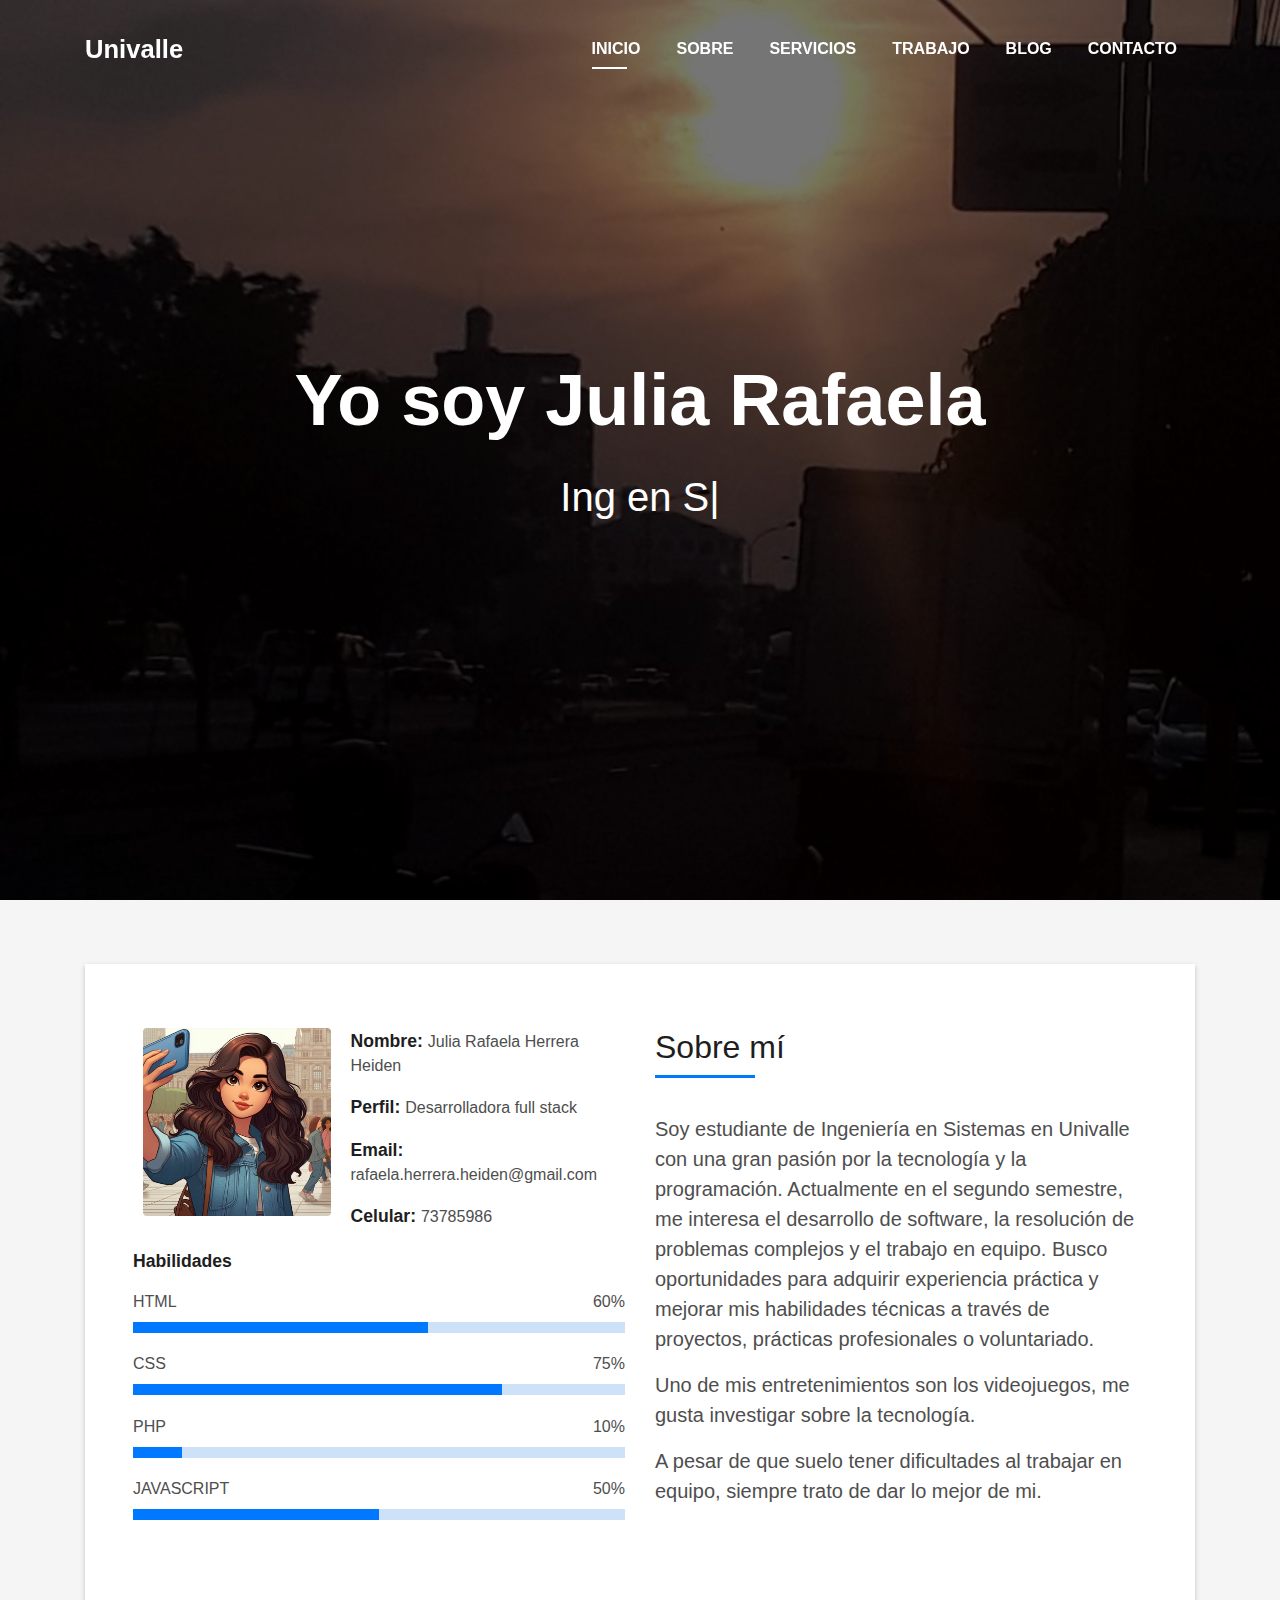
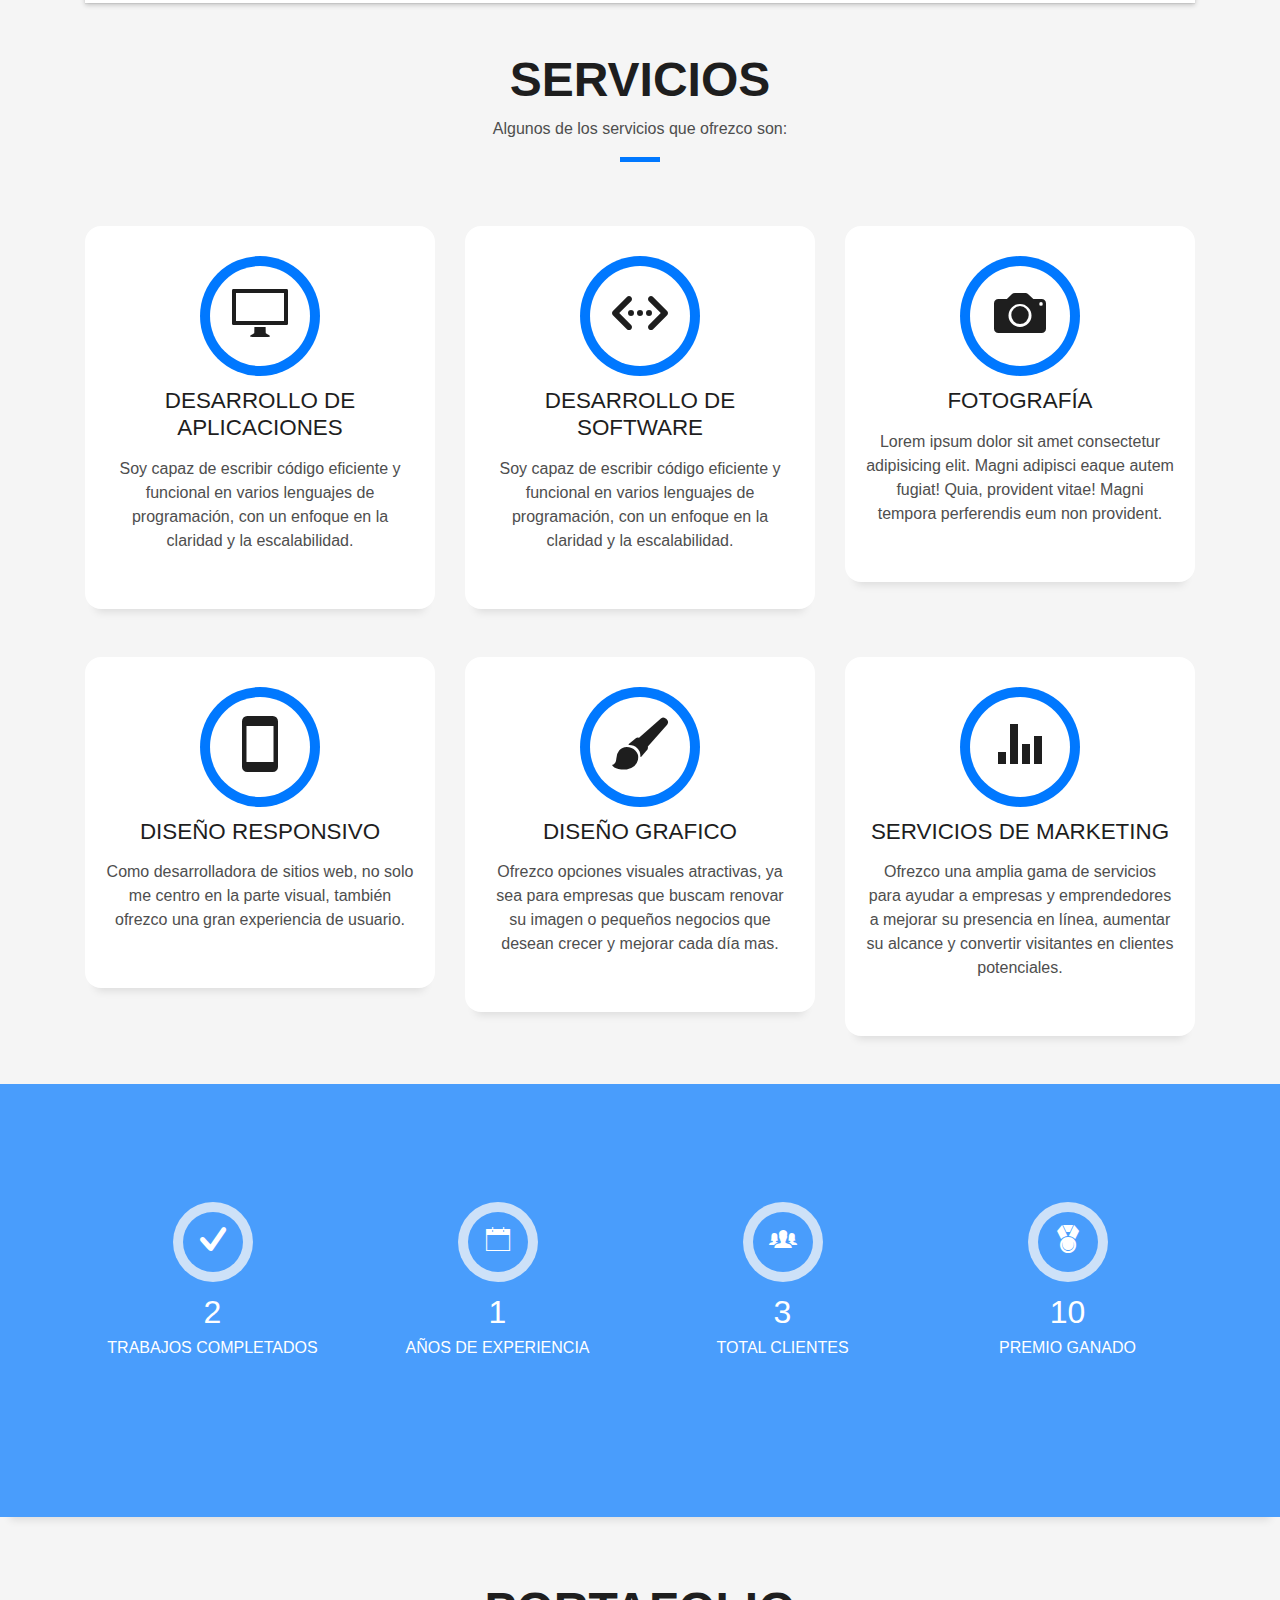
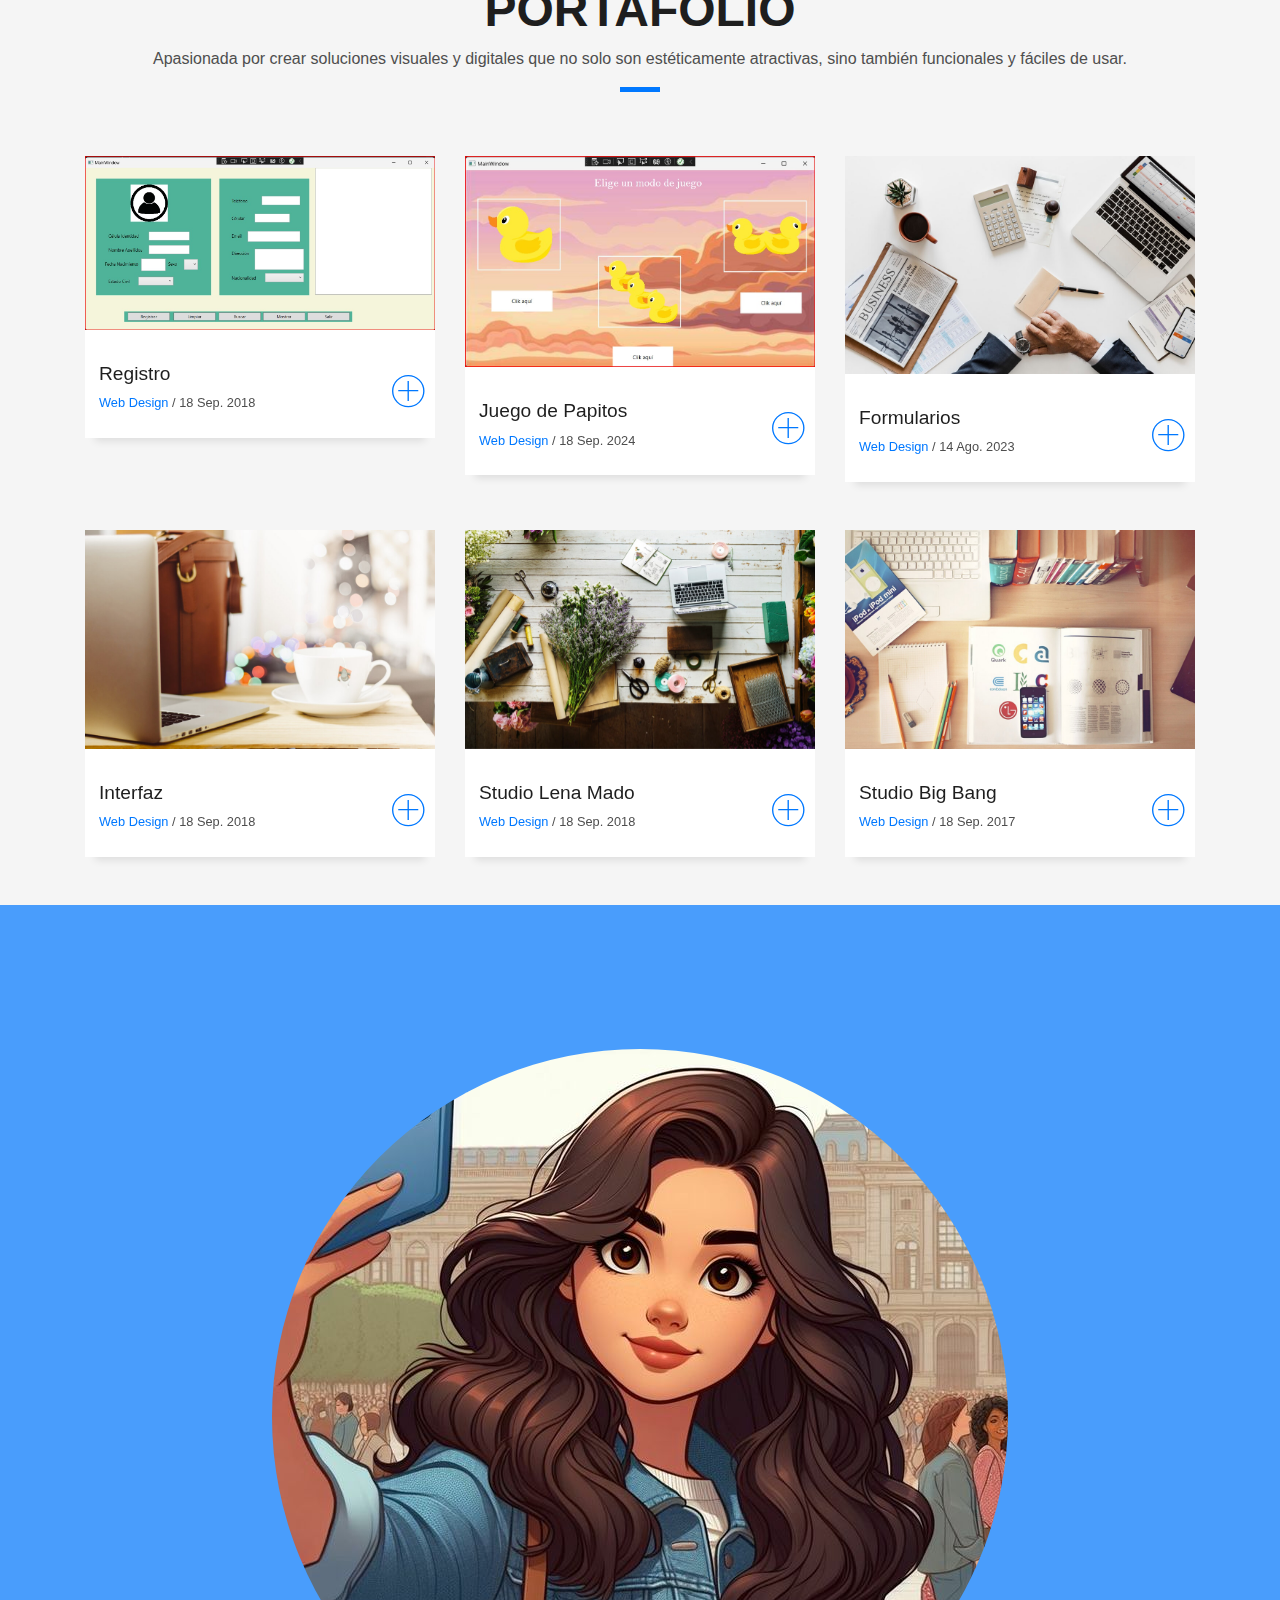
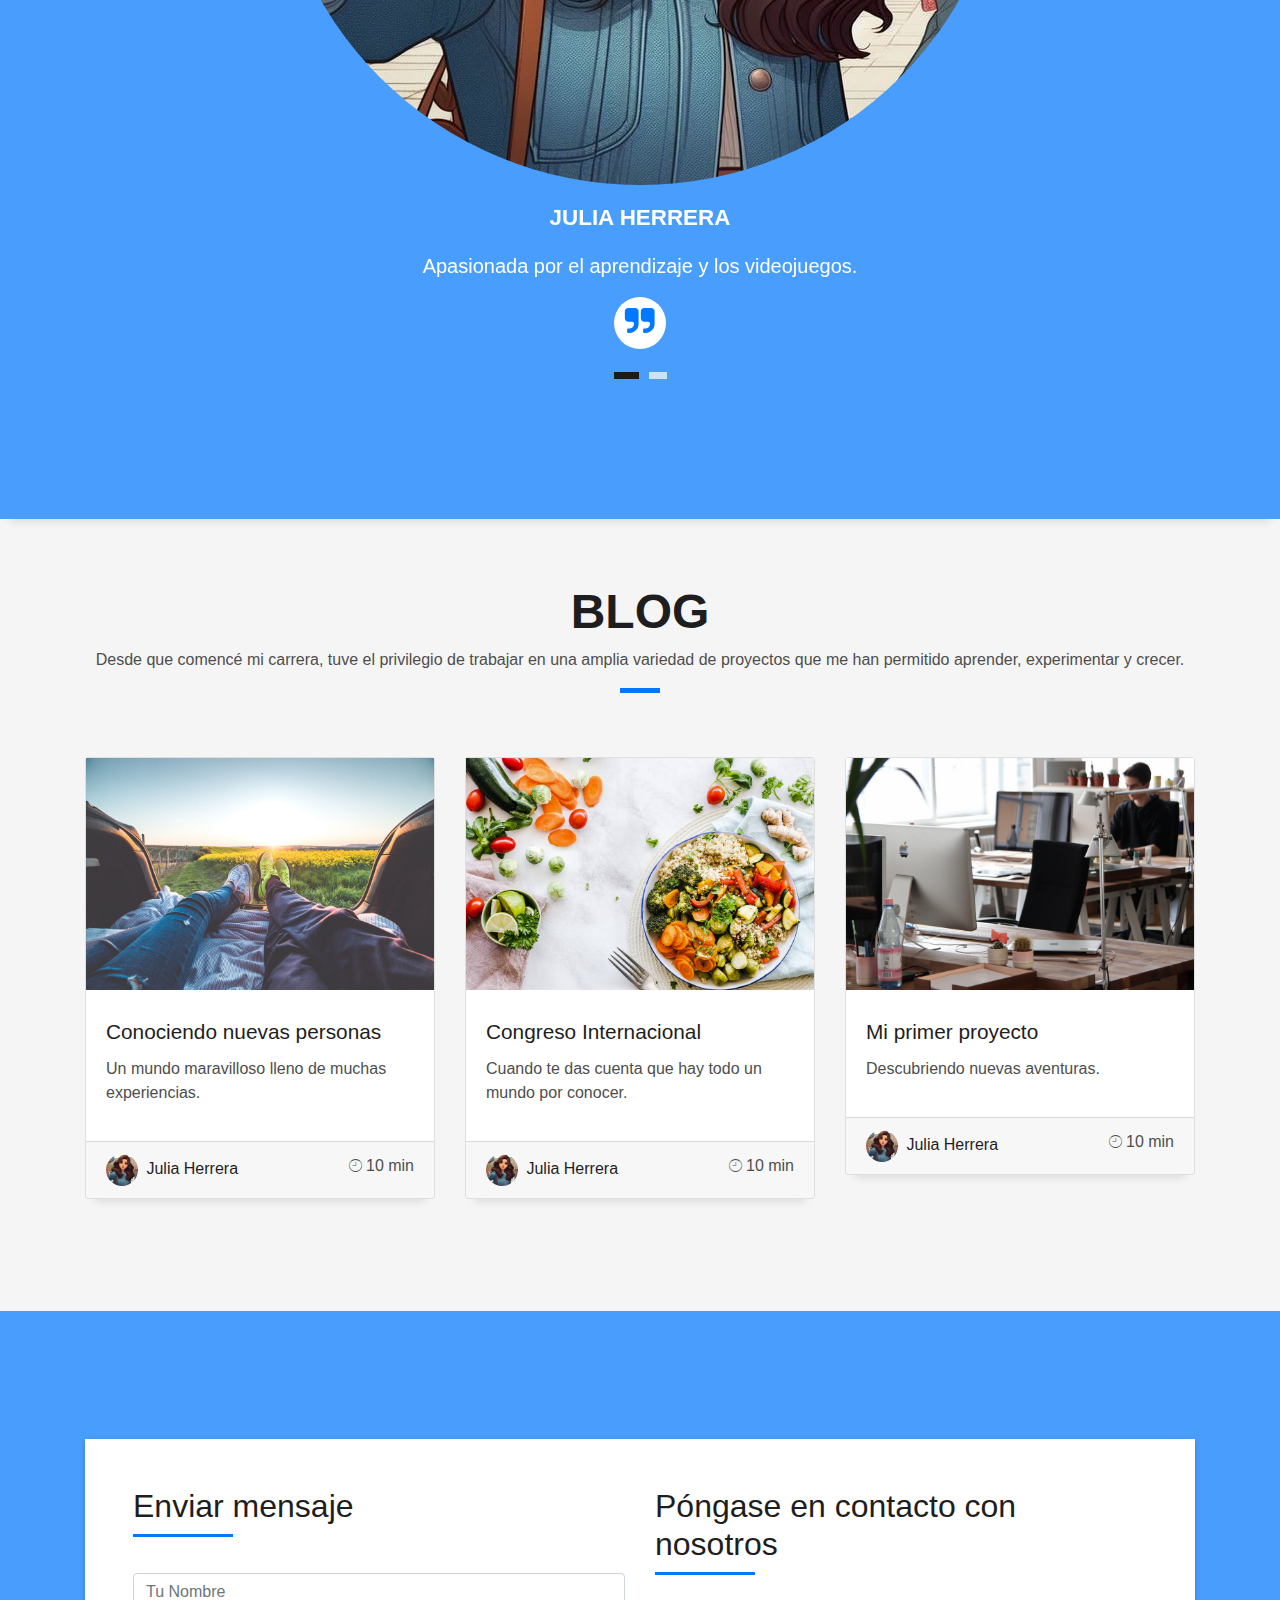
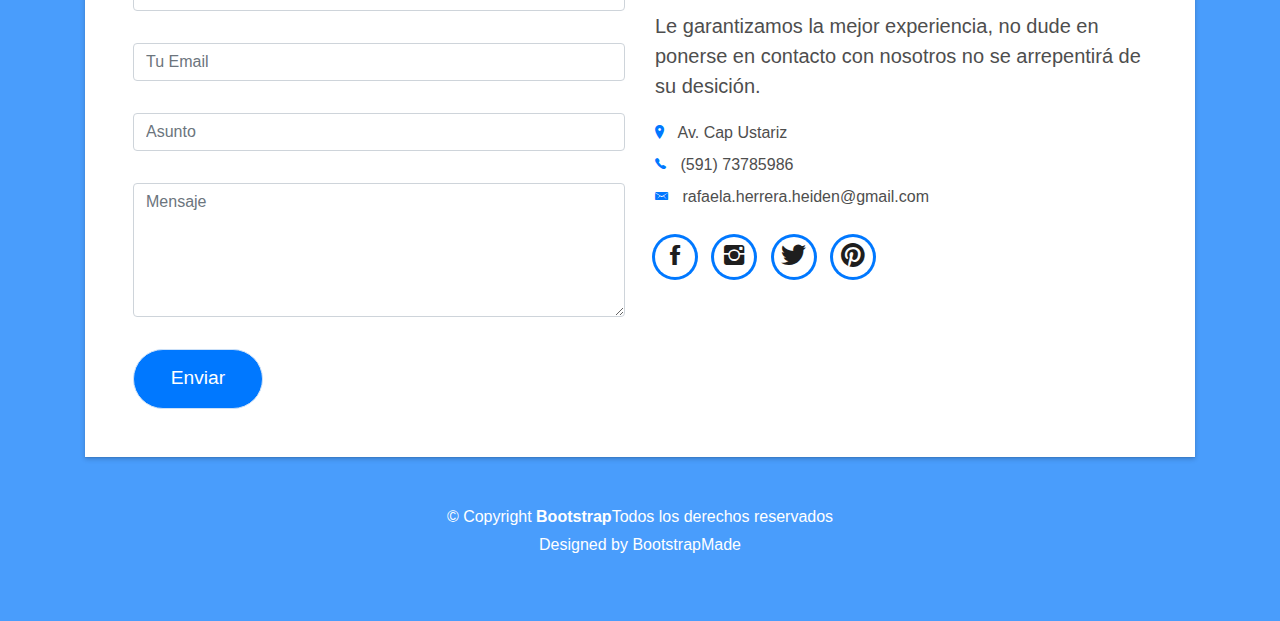
<file: CV2.0/CV2.0/index.html>
<!DOCTYPE html>
<html lang="en">
<head>
  <meta charset="utf-8">
  <title>DevFolio Bootstrap Template</title>
  <meta content="width=device-width, initial-scale=1.0" name="viewport">
  <meta content="" name="keywords">
  <meta content="" name="description">

  <!-- Favicons -->
  <link href="img/favicon.png" rel="icon">
  <link href="img/apple-touch-icon.png" rel="apple-touch-icon">

  <!-- Bootstrap CSS File -->
  <link href="lib/bootstrap/css/bootstrap.min.css" rel="stylesheet">

  <!-- Libraries CSS Files -->
  <link href="lib/font-awesome/css/font-awesome.min.css" rel="stylesheet">
  <link href="lib/animate/animate.min.css" rel="stylesheet">
  <link href="lib/ionicons/css/ionicons.min.css" rel="stylesheet">
  <link href="lib/owlcarousel/assets/owl.carousel.min.css" rel="stylesheet">
  <link href="lib/lightbox/css/lightbox.min.css" rel="stylesheet">

  <!-- Main Stylesheet File -->
  <link href="css/style.css" rel="stylesheet">

  <!-- =======================================================
    Theme Name: DevFolio
    Theme URL: https://bootstrapmade.com/devfolio-bootstrap-portfolio-html-template/
    Author: BootstrapMade.com
    License: https://bootstrapmade.com/license/
  ======================================================= -->
</head>

<body id="page-top">

  <!--/ Nav Star /-->
  <nav class="navbar navbar-b navbar-trans navbar-expand-md fixed-top" id="mainNav">
    <div class="container">
      <a class="navbar-brand js-scroll" href="#page-top">Univalle</a>
      <button class="navbar-toggler collapsed" type="button" data-toggle="collapse" data-target="#navbarDefault"
        aria-controls="navbarDefault" aria-expanded="false" aria-label="Toggle navigation">
        <span></span>
        <span></span>
        <span></span>
      </button>
      <div class="navbar-collapse collapse justify-content-end" id="navbarDefault">
        <ul class="navbar-nav">
          <li class="nav-item">
            <a class="nav-link js-scroll active" href="#home">Inicio</a>
          </li>
          <li class="nav-item">
            <a class="nav-link js-scroll" href="#about">Sobre</a>
          </li>
          <li class="nav-item">
            <a class="nav-link js-scroll" href="#service">Servicios</a>
          </li>
          <li class="nav-item">
            <a class="nav-link js-scroll" href="#work">Trabajo</a>
          </li>
          <li class="nav-item">
            <a class="nav-link js-scroll" href="#blog">Blog</a>
          </li>
          <li class="nav-item">
            <a class="nav-link js-scroll" href="#contact">Contacto</a>
          </li>
        </ul>
      </div>
    </div>
  </nav>
  <!--/ Nav End /-->

  <!--/ Intro Skew Star /-->
  <div id="home" class="intro route bg-image" style="background-image: url(img/intro-bg.jpg)">
    <div class="overlay-itro"></div>
    <div class="intro-content display-table">
      <div class="table-cell">
        <div class="container">
          <!--<p class="display-6 color-d">Hello, world!</p>-->
          <h1 class="intro-title mb-4">Yo soy Julia Rafaela</h1>
          <p class="intro-subtitle"><span class="text-slider-items">Ing en Sistemas,Desarrolladora Web,Diseñadora Web,Diseñadora Frontend ,Diseñadora Gráfica</span><strong class="text-slider"></strong></p>
          <!-- <p class="pt-3"><a class="btn btn-primary btn js-scroll px-4" href="#about" role="button">Learn More</a></p> -->
        </div>
      </div>
    </div>
  </div>
  <!--/ Intro Skew End /-->

  <section id="about" class="about-mf sect-pt4 route">
    <div class="container">
      <div class="row">
        <div class="col-sm-12">
          <div class="box-shadow-full">
            <div class="row">
              <div class="col-md-6">
                <div class="row">
                  <div class="col-sm-6 col-md-5">
                    <div class="about-img">
                      <img src="img/testimonial-2.jpg" class="img-fluid rounded b-shadow-a" alt="">
                    </div>
                  </div>
                  <div class="col-sm-6 col-md-7">
                    <div class="about-info">
                      <p><span class="title-s">Nombre: </span> <span>Julia Rafaela Herrera Heiden</span></p>
                      <p><span class="title-s">Perfil: </span> <span>Desarrolladora full stack </span></p>
                      <p><span class="title-s">Email: </span> <span>rafaela.herrera.heiden@gmail.com</span></p>
                      <p><span class="title-s">Celular: </span> <span>73785986</span></p>
                    </div>
                  </div>
                </div>
                <div class="skill-mf">
                  <p class="title-s">Habilidades</p>
                  <span>HTML</span> <span class="pull-right">60%</span>
                  <div class="progress">
                    <div class="progress-bar" role="progressbar" style="width: 60%;" aria-valuenow="60" aria-valuemin="0"
                      aria-valuemax="100"></div>
                  </div>
                  <span>CSS</span> <span class="pull-right">75%</span>
                  <div class="progress">
                    <div class="progress-bar" role="progressbar" style="width: 75%" aria-valuenow="75" aria-valuemin="0"
                      aria-valuemax="100"></div>
                  </div>
                  <span>PHP</span> <span class="pull-right">10%</span>
                  <div class="progress">
                    <div class="progress-bar" role="progressbar" style="width: 10%" aria-valuenow="10" aria-valuemin="0"
                      aria-valuemax="100"></div>
                  </div>
                  <span>JAVASCRIPT</span> <span class="pull-right">50%</span>
                  <div class="progress">
                    <div class="progress-bar" role="progressbar" style="width: 50%" aria-valuenow="50" aria-valuemin="0"
                      aria-valuemax="100"></div>
                  </div>
                </div>
              </div>
              <div class="col-md-6">
                <div class="about-me pt-4 pt-md-0">
                  <div class="title-box-2">
                    <h5 class="title-left">
                      Sobre mí 
                    </h5>
                  </div>
                  <p class="lead">
                    Soy estudiante de Ingeniería en Sistemas en Univalle con una gran pasión por 
                    la tecnología y la programación. Actualmente en el segundo semestre, me interesa el 
                    desarrollo de software, la resolución de problemas complejos y el trabajo en equipo. 
                    Busco oportunidades para adquirir experiencia práctica y mejorar mis habilidades 
                    técnicas a través de proyectos, prácticas profesionales o voluntariado.
                  </p>
                  <p class="lead">
                    Uno de mis entretenimientos son los videojuegos, me gusta investigar sobre la tecnología.
                  </p>
                  <p class="lead">
                    A pesar de que suelo tener dificultades al trabajar en equipo, siempre trato de dar lo mejor de mi.
                  </p>
                </div>
              </div>
            </div>
          </div>
        </div>
      </div>
    </div>
  </section>

  <!--/ Section Services Star /-->
  <section id="service" class="services-mf route">
    <div class="container">
      <div class="row">
        <div class="col-sm-12">
          <div class="title-box text-center">
            <h3 class="title-a">
              Servicios
            </h3>
            <p class="subtitle-a">
              Algunos de los servicios que ofrezco son:
            </p>
            <div class="line-mf"></div>
          </div>
        </div>
      </div>
      <div class="row">
        <div class="col-md-4">
          <div class="service-box">
            <div class="service-ico">
              <span class="ico-circle"><i class="ion-monitor"></i></span>
            </div>
            <div class="service-content">
              <h2 class="s-title">Desarrollo de aplicaciones</h2>
              <p class="s-description text-center">
                Soy capaz de escribir código eficiente 
                y funcional en varios lenguajes de programación, 
                con un enfoque en la claridad y la escalabilidad.
              </p>
            </div>
          </div>
        </div>
        <div class="col-md-4">
          <div class="service-box">
            <div class="service-ico">
              <span class="ico-circle"><i class="ion-code-working"></i></span>
            </div>
            <div class="service-content">
              <h2 class="s-title">Desarrollo de Software</h2>
              <p class="s-description text-center">
                Soy capaz de escribir código eficiente 
                y funcional en varios lenguajes de programación, 
                con un enfoque en la claridad y la escalabilidad.
              </p>
            </div>
          </div>
        </div>
        <div class="col-md-4">
          <div class="service-box">
            <div class="service-ico">
              <span class="ico-circle"><i class="ion-camera"></i></span>
            </div>
            <div class="service-content">
              <h2 class="s-title">Fotografía</h2>
              <p class="s-description text-center">
                Lorem ipsum dolor sit amet consectetur adipisicing elit. Magni adipisci eaque autem fugiat! Quia,
                provident vitae! Magni
                tempora perferendis eum non provident.
              </p>
            </div>
          </div>
        </div>
        <div class="col-md-4">
          <div class="service-box">
            <div class="service-ico">
              <span class="ico-circle"><i class="ion-android-phone-portrait"></i></span>
            </div>
            <div class="service-content">
              <h2 class="s-title">Diseño responsivo</h2>
              <p class="s-description text-center">
                Como desarrolladora de sitios web, no solo me centro en la parte visual, también ofrezco una gran
                experiencia de usuario.
              </p>
            </div>
          </div>
        </div>
        <div class="col-md-4">
          <div class="service-box">
            <div class="service-ico">
              <span class="ico-circle"><i class="ion-paintbrush"></i></span>
            </div>
            <div class="service-content">
              <h2 class="s-title">Diseño Grafico</h2>
              <p class="s-description text-center">
                Ofrezco opciones visuales atractivas, ya sea para empresas que buscam renovar su imagen 
                o pequeños negocios que desean crecer y mejorar cada día mas.
              </p>
            </div>
          </div>
        </div>
        <div class="col-md-4">
          <div class="service-box">
            <div class="service-ico">
              <span class="ico-circle"><i class="ion-stats-bars"></i></span>
            </div>
            <div class="service-content">
              <h2 class="s-title">Servicios de Marketing</h2>
              <p class="s-description text-center">
                Ofrezco una amplia gama de servicios 
                para ayudar a empresas y emprendedores a mejorar su presencia en línea, aumentar 
                su alcance y convertir visitantes en clientes potenciales.
              </p>
            </div>
          </div>
        </div>
      </div>
    </div>
  </section>
  <!--/ Section Services End /-->

  <div class="section-counter paralax-mf bg-image" style="background-image: url(img/counters-bg.jpg)">
    <div class="overlay-mf"></div>
    <div class="container">
      <div class="row">
        <div class="col-sm-3 col-lg-3">
          <div class="counter-box">
            <div class="counter-ico">
              <span class="ico-circle"><i class="ion-checkmark-round"></i></span>
            </div>
            <div class="counter-num">
              <p class="counter">2</p>
              <span class="counter-text">TRABAJOS COMPLETADOS</span>
            </div>
          </div>
        </div>
        <div class="col-sm-3 col-lg-3">
          <div class="counter-box pt-4 pt-md-0">
            <div class="counter-ico">
              <span class="ico-circle"><i class="ion-ios-calendar-outline"></i></span>
            </div>
            <div class="counter-num">
              <p class="counter">1</p>
              <span class="counter-text">AÑOS DE EXPERIENCIA</span>
            </div>
          </div>
        </div>
        <div class="col-sm-3 col-lg-3">
          <div class="counter-box pt-4 pt-md-0">
            <div class="counter-ico">
              <span class="ico-circle"><i class="ion-ios-people"></i></span>
            </div>
            <div class="counter-num">
              <p class="counter">3</p>
              <span class="counter-text">TOTAL CLIENTES</span>
            </div>
          </div>
        </div>
        <div class="col-sm-3 col-lg-3">
          <div class="counter-box pt-4 pt-md-0">
            <div class="counter-ico">
              <span class="ico-circle"><i class="ion-ribbon-a"></i></span>
            </div>
            <div class="counter-num">
              <p class="counter">10</p>
              <span class="counter-text">PREMIO GANADO</span>
            </div>
          </div>
        </div>
      </div>
    </div>
  </div>

  <!--/ Section Portfolio Star /-->
  <section id="work" class="portfolio-mf sect-pt4 route">
    <div class="container">
      <div class="row">
        <div class="col-sm-12">
          <div class="title-box text-center">
            <h3 class="title-a">
              Portafolio
            </h3>
            <p class="subtitle-a">
              Apasionada por crear soluciones visuales y digitales 
              que no solo son estéticamente atractivas, sino también 
              funcionales y fáciles de usar.
            </p>
            <div class="line-mf"></div>
          </div>
        </div>
      </div>
      <div class="row">
        <div class="col-md-4">
          <div class="work-box">
            <a href="img/Trabajo-1.jpeg" data-lightbox="gallery-mf">
              <div class="work-img">
                <img src="img/Trabajo-1.jpeg" alt="" class="img-fluid">
              </div>
              <div class="work-content">
                <div class="row">
                  <div class="col-sm-8">
                    <h2 class="w-title">Registro </h2>
                    <div class="w-more">
                      <span class="w-ctegory">Web Design</span> / <span class="w-date">18 Sep. 2018</span>
                    </div>
                  </div>
                  <div class="col-sm-4">
                    <div class="w-like">
                      <span class="ion-ios-plus-outline"></span>
                    </div>
                  </div>
                </div>
              </div>
            </a>
          </div>
        </div>
        <div class="col-md-4">
          <div class="work-box">
            <a href="img/Trabajo-2.jpeg" data-lightbox="gallery-mf">
              <div class="work-img">
                <img src="img/Trabajo-2.jpeg" alt="" class="img-fluid">
              </div>
              <div class="work-content">
                <div class="row">
                  <div class="col-sm-8">
                    <h2 class="w-title">Juego de Papitos</h2>
                    <div class="w-more">
                      <span class="w-ctegory">Web Design</span> / <span class="w-date">18 Sep. 2024</span>
                    </div>
                  </div>
                  <div class="col-sm-4">
                    <div class="w-like">
                      <span class="ion-ios-plus-outline"></span>
                    </div>
                  </div>
                </div>
              </div>
            </a>
          </div>
        </div>
        <div class="col-md-4">
          <div class="work-box">
            <a href="img/work-3.jpg" data-lightbox="gallery-mf">
              <div class="work-img">
                <img src="img/work-3.jpg" alt="" class="img-fluid">
              </div>
              <div class="work-content">
                <div class="row">
                  <div class="col-sm-8">
                    <h2 class="w-title">Formularios</h2>
                    <div class="w-more">
                      <span class="w-ctegory">Web Design</span> / <span class="w-date">14 Ago. 2023</span>
                    </div>
                  </div>
                  <div class="col-sm-4">
                    <div class="w-like">
                      <span class="ion-ios-plus-outline"></span>
                    </div>
                  </div>
                </div>
              </div>
            </a>
          </div>
        </div>
        <div class="col-md-4">
          <div class="work-box">
            <a href="img/work-4.jpg" data-lightbox="gallery-mf">
              <div class="work-img">
                <img src="img/work-4.jpg" alt="" class="img-fluid">
              </div>
              <div class="work-content">
                <div class="row">
                  <div class="col-sm-8">
                    <h2 class="w-title">Interfaz</h2>
                    <div class="w-more">
                      <span class="w-ctegory">Web Design</span> / <span class="w-date">18 Sep. 2018</span>
                    </div>
                  </div>
                  <div class="col-sm-4">
                    <div class="w-like">
                      <span class="ion-ios-plus-outline"></span>
                    </div>
                  </div>
                </div>
              </div>
            </a>
          </div>
        </div>
        <div class="col-md-4">
          <div class="work-box">
            <a href="img/work-5.jpg" data-lightbox="gallery-mf">
              <div class="work-img">
                <img src="img/work-5.jpg" alt="" class="img-fluid">
              </div>
              <div class="work-content">
                <div class="row">
                  <div class="col-sm-8">
                    <h2 class="w-title">Studio Lena Mado</h2>
                    <div class="w-more">
                      <span class="w-ctegory">Web Design</span> / <span class="w-date">18 Sep. 2018</span>
                    </div>
                  </div>
                  <div class="col-sm-4">
                    <div class="w-like">
                      <span class="ion-ios-plus-outline"></span>
                    </div>
                  </div>
                </div>
              </div>
            </a>
          </div>
        </div>
        <div class="col-md-4">
          <div class="work-box">
            <a href="img/work-6.jpg" data-lightbox="gallery-mf">
              <div class="work-img">
                <img src="img/work-6.jpg" alt="" class="img-fluid">
              </div>
              <div class="work-content">
                <div class="row">
                  <div class="col-sm-8">
                    <h2 class="w-title">Studio Big Bang</h2>
                    <div class="w-more">
                      <span class="w-ctegory">Web Design</span> / <span class="w-date">18 Sep. 2017</span>
                    </div>
                  </div>
                  <div class="col-sm-4">
                    <div class="w-like">
                      <span class="ion-ios-plus-outline"></span>
                    </div>
                  </div>
                </div>
              </div>
            </a>
          </div>
        </div>
        
      </div>
    </div>
  </section>
  <!--/ Section Portfolio End /-->

  <!--/ Section Testimonials Star /-->
  <div class="testimonials paralax-mf bg-image" style="background-image: url(img/overlay-bg.jpg)">
    <div class="overlay-mf"></div>
    <div class="container">
      <div class="row">
        <div class="col-md-12">
          <div id="testimonial-mf" class="owl-carousel owl-theme">
            <div class="testimonial-box">
              <div class="author-test">
                <img src="img/testimonial-2.jpg" alt="" class="rounded-circle b-shadow-a">
                <span class="author">Julia Herrera</span>
              </div>
              <div class="content-test">
                <p class="description lead">
                  Apasionada por el aprendizaje y los videojuegos.
                </p>
                <span class="comit"><i class="fa fa-quote-right"></i></span>
              </div>
            </div>
            <div class="testimonial-box">
              <div class="author-test">
                <img src="img/testimonial-4.jpg" alt="" class="rounded-circle b-shadow-a">
                <span class="author">Jhael Elisa</span>
              </div>
              <div class="content-test">
                <p class="description lead">
                  Apasionada por el arte, la música y el amor por la naturaleza.
                </p>
                <span class="comit"><i class="fa fa-quote-right"></i></span>
              </div>
            </div>
          </div>
        </div>
      </div>
    </div>
  </div>

  <!--/ Section Blog Star /-->
  <section id="blog" class="blog-mf sect-pt4 route">
    <div class="container">
      <div class="row">
        <div class="col-sm-12">
          <div class="title-box text-center">
            <h3 class="title-a">
              Blog
            </h3>
            <p class="subtitle-a">
              Desde que comencé mi carrera, tuve el privilegio 
              de trabajar en una amplia variedad de proyectos que me han 
              permitido aprender, experimentar y crecer.
            </p>
            <div class="line-mf"></div>
          </div>
        </div>
      </div>
      <div class="row">
        <div class="col-md-4">
          <div class="card card-blog">
            <div class="card-img">
              <a href="blog-single.html"><img src="img/post-1.jpg" alt="" class="img-fluid"></a>
            </div>
            <div class="card-body">              
              <h3 class="card-title">Conociendo nuevas personas</h3>
              <p class="card-description">
                Un mundo maravilloso lleno de muchas experiencias.
              </p>
            </div>
            <div class="card-footer">
              <div class="post-author">
                <a href="#">
                  <img src="img/testimonial-2.jpg" alt="" class="avatar rounded-circle">
                  <span class="author">Julia Herrera</span>
                </a>
              </div>
              <div class="post-date">
                <span class="ion-ios-clock-outline"></span> 10 min
              </div>
            </div>
          </div>
        </div>
        <div class="col-md-4">
          <div class="card card-blog">
            <div class="card-img">
              <a href="blog-single.html"><img src="img/post-2.jpg" alt="" class="img-fluid"></a>
            </div>
            <div class="card-body">              
              <h3 class="card-title">Congreso Internacional </h3>
              <p class="card-description">
                Cuando te das cuenta que hay todo un mundo por conocer.
              </p>
            </div>
            <div class="card-footer">
              <div class="post-author">
                <a href="#">
                  <img src="img/testimonial-2.jpg" alt="" class="avatar rounded-circle">
                  <span class="author">Julia Herrera</span>
                </a>
              </div>
              <div class="post-date">
                <span class="ion-ios-clock-outline"></span> 10 min
              </div>
            </div>
          </div>
        </div>
        <div class="col-md-4">
          <div class="card card-blog">
            <div class="card-img">
              <a href="blog-single.html"><img src="img/post-3.jpg" alt="" class="img-fluid"></a>
            </div>
            <div class="card-body">              
              <h3 class="card-title">Mi primer proyecto</h3>
              <p class="card-description">
                Descubriendo nuevas aventuras.
              </p>
            </div>
            <div class="card-footer">
              <div class="post-author">
                <a href="#">
                  <img src="img/testimonial-2.jpg" alt="" class="avatar rounded-circle">
                  <span class="author">Julia Herrera</span>
                </a>
              </div>
              <div class="post-date">
                <span class="ion-ios-clock-outline"></span> 10 min
              </div>
            </div>
          </div>
        </div>
      </div>
    </div>
  </section>
  <!--/ Section Blog End /-->

  <!--/ Section Contact-Footer Star /-->
  <section class="paralax-mf footer-paralax bg-image sect-mt4 route" style="background-image: url(img/overlay-bg.jpg)">
    <div class="overlay-mf"></div>
    <div class="container">
      <div class="row">
        <div class="col-sm-12">
          <div class="contact-mf">
            <div id="contact" class="box-shadow-full">
              <div class="row">
                <div class="col-md-6">
                  <div class="title-box-2">
                    <h5 class="title-left">
                      Enviar mensaje
                    </h5>
                  </div>
                  <div>
                      <form action="" method="post" role="form" class="contactForm">
                      <div id="sendmessage">Tu mensaje ha sido enviado. ¡Gracias!</div>
                      <div id="errormessage"></div>
                      <div class="row">
                        <div class="col-md-12 mb-3">
                          <div class="form-group">
                            <input type="text" name="name" class="form-control" id="name" placeholder="Tu Nombre" data-rule="minlen:4" data-msg="Por favor ingrese al menos 4 caracteres" />
                            <div class="validation"></div>
                          </div>
                        </div>
                        <div class="col-md-12 mb-3">
                          <div class="form-group">
                            <input type="email" class="form-control" name="email" id="email" placeholder="Tu Email" data-rule="email" data-msg="Por favor ingrese un email válido" />
                            <div class="validation"></div>
                          </div>
                        </div>
                        <div class="col-md-12 mb-3">
                            <div class="form-group">
                              <input type="text" class="form-control" name="subject" id="subject" placeholder="Asunto" data-rule="minlen:4" data-msg="Por favor, introduzca al menos 8 caracteres de asunto" />
                              <div class="validation"></div>
                            </div>
                        </div>
                        <div class="col-md-12 mb-3">
                          <div class="form-group">
                            <textarea class="form-control" name="message" rows="5" data-rule="required" data-msg="Por favor, escribe algo para nosotros" placeholder="Mensaje"></textarea>
                            <div class="validation"></div>
                          </div>
                        </div>
                        <div class="col-md-12">
                          <button type="submit" class="button button-a button-big button-rouded">Enviar</button>
                        </div>
                      </div>
                    </form>
                  </div>
                </div>
                <div class="col-md-6">
                  <div class="title-box-2 pt-4 pt-md-0">
                    <h5 class="title-left">
                      Póngase en contacto con nosotros
                    </h5>
                  </div>
                  <div class="more-info">
                    <p class="lead">
                      Le garantizamos la mejor experiencia, no dude en ponerse en contacto con nosotros
                      no se arrepentirá de su desición.
                    </p>
                    <ul class="list-ico">
                      <li><span class="ion-ios-location"></span> Av. Cap Ustariz</li>
                      <li><span class="ion-ios-telephone"></span> (591) 73785986</li>
                      <li><span class="ion-email"></span> rafaela.herrera.heiden@gmail.com</li>
                    </ul>
                  </div>
                  <div class="socials">
                    <ul>
                      <li><a href=""><span class="ico-circle"><i class="ion-social-facebook"></i></span></a></li>
                      <li><a href=""><span class="ico-circle"><i class="ion-social-instagram"></i></span></a></li>
                      <li><a href=""><span class="ico-circle"><i class="ion-social-twitter"></i></span></a></li>
                      <li><a href=""><span class="ico-circle"><i class="ion-social-pinterest"></i></span></a></li>
                    </ul>
                  </div>
                </div>
              </div>
            </div>
          </div>
        </div>
      </div>
    </div>
    <footer>
      <div class="container">
        <div class="row">
          <div class="col-sm-12">
            <div class="copyright-box">
              <p class="copyright">&copy; Copyright <strong>Bootstrap</strong>Todos los derechos reservados</p>
              <div class="credits">
                <!--
                  All the links in the footer should remain intact.
                  You can delete the links only if you purchased the pro version.
                  Licensing information: https://bootstrapmade.com/license/
                  Purchase the pro version with working PHP/AJAX contact form: https://bootstrapmade.com/buy/?theme=DevFolio
                -->
                Designed by <a href="https://bootstrapmade.com/">BootstrapMade</a>
              </div>
            </div>
          </div>
        </div>
      </div>
    </footer>
  </section>
  <!--/ Section Contact-footer End /-->

  <a href="#" class="back-to-top"><i class="fa fa-chevron-up"></i></a>
  <div id="preloader"></div>

  <!-- JavaScript Libraries -->
  <script src="lib/jquery/jquery.min.js"></script>
  <script src="lib/jquery/jquery-migrate.min.js"></script>
  <script src="lib/popper/popper.min.js"></script>
  <script src="lib/bootstrap/js/bootstrap.min.js"></script>
  <script src="lib/easing/easing.min.js"></script>
  <script src="lib/counterup/jquery.waypoints.min.js"></script>
  <script src="lib/counterup/jquery.counterup.js"></script>
  <script src="lib/owlcarousel/owl.carousel.min.js"></script>
  <script src="lib/lightbox/js/lightbox.min.js"></script>
  <script src="lib/typed/typed.min.js"></script>
  <!-- Contact Form JavaScript File -->
  <script src="contactform/contactform.js"></script>

  <!-- Template Main Javascript File -->
  <script src="js/main.js"></script>

</body>
</html>
</file>
<file: CV2.0/CV2.0/css/style.css>
/*
  Theme Name: DevFolio
  Theme URL: https://bootstrapmade.com/devfolio-bootstrap-portfolio-html-template/
  Author: BootstrapMade.com
  License: https://bootstrapmade.com/license/
*/

/*======================================
//--//-->   STYLES GENERALES
======================================*/

body {
  background-color: #f5f5f5;
  color: #4e4e4e;
}

h1,
h2,
h3,
h4,
h5,
h6 {
  color: #1e1e1e;
}

a {
  color: #1e1e1e;
  transition: all 0.5s ease-in-out;
}

a:hover {
  color: #0078ff;
  text-decoration: none;
  transition: all 0.5s ease-in-out;
}

.p-r {
  position: relative;
}

.color-a {
  color: #0078ff;
}

.color-d {
  color: #f5f5f5;
}

.color-text-a {
  color: #4e4e4e;
}

.box-shadow,
.paralax-mf,
.service-box,
.work-box,
.card-blog {
  box-shadow: 0 13px 8px -10px rgba(0, 0, 0, 0.1);
}

.box-shadow-a,
.button:hover {
  box-shadow: 0 0 0 4px #cde1f8;
}

.display-5 {
  font-size: 2.5rem;
  font-weight: 300;
  line-height: 1.1;
}

.display-6 {
  font-size: 2rem;
  font-weight: 300;
  line-height: 1.1;
}

.avatar {
  width: 32px;
  height: 32px;
  margin-right: 4px;
  overflow: hidden;
}

.bg-image {
  background-repeat: no-repeat;
  background-attachment: fixed;
  background-size: cover;
  background-position: center center;
}

.overlay-mf {
  background-color: #0078ff;
}

.overlay-mf {
  position: absolute;
  top: 0;
  left: 0px;
  padding: 0;
  height: 100%;
  width: 100%;
  opacity: .7;
}

.paralax-mf {
  position: relative;
  padding: 8rem 0;
}

.display-table {
  width: 100%;
  height: 100%;
  display: table;
}

.table-cell {
  display: table-cell;
  vertical-align: middle;
}

/*--/ Sections /--*/

.sect-4 {
  padding: 4rem 0;
}

.sect-pt4 {
  padding-top: 4rem;
}

.sect-mt4 {
  margin-top: 4rem;
}

/*--/ Title s /--*/

.title-s {
  font-weight: 600;
  color: #1e1e1e;
  font-size: 1.1rem;
}

/*--/ Title A /--*/

.title-box {
  margin-bottom: 4rem;
}

.title-a {
  font-size: 3rem;
  font-weight: bold;
  text-transform: uppercase;
}

.subtitle-a {
  color: #4e4e4e;
}

.line-mf {
  width: 40px;
  height: 5px;
  background-color: #0078ff;
  margin: 0 auto;
}

/*--/ Title Left /--*/

.title-box-2 {
  margin-bottom: 3rem;
}

.title-left {
  font-size: 2rem;
  position: relative;
}

.title-left:before {
  content: '';
  position: absolute;
  height: 3px;
  background-color: #0078ff;
  width: 100px;
  bottom: -12px;
}

/*------/ Box /------*/

.box-pl2 {
  padding-left: 2rem;
}

.box-shadow-full {
  padding: 3rem 1.25rem;
  position: relative;
  background-color: #fff;
  margin-bottom: 3rem;
  z-index: 2;
  box-shadow: 0 1px 1px 0 rgba(0, 0, 0, 0.06), 0 2px 5px 0 rgba(0, 0, 0, 0.2);
}

/*------/ Socials /------*/

.socials {
  padding: 1.5rem 0;
}

.socials ul li {
  display: inline-block;
}

.socials .ico-circle {
  height: 40px;
  width: 40px;
  font-size: 1.7rem;
  border-radius: 50%;
  line-height: 1.4;
  margin: 0 15px 0 0;
  box-shadow: 0 0 0 3px #0078ff;
  transition: all 500ms ease;
}

.socials .ico-circle:hover {
  background-color: #0078ff;
  color: #fff;
  box-shadow: 0 0 0 3px #cde1f8;
  transition: all 500ms ease;
}

/*------/ Ul resect /------*/

.ul-resect,
.socials ul,
.list-ico,
.blog-wrapper .post-meta ul,
.box-comments .list-comments,
.widget-sidebar .list-sidebar,
.widget-tags ul {
  list-style: none;
  padding-left: 0;
  margin-bottom: 0;
}

.list-ico {
  line-height: 2;
}

.list-ico span {
  color: #0078ff;
  margin-right: 10px;
}

/*------/ Ico Circle /------*/

.ico-circle {
  height: 100px;
  width: 100px;
  font-size: 2rem;
  border-radius: 50%;
  line-height: 1.55;
  margin: 0 auto;
  text-align: center;
  box-shadow: 0 0 0 10px #0078ff;
  display: block;
}

/*------/ Owl Carousel /------*/

.owl-theme .owl-dots {
  text-align: center;
  margin-top: 18px;
}

.owl-theme .owl-dots .owl-dot {
  display: inline-block;
}

.owl-theme .owl-dots .owl-dot span {
  width: 18px;
  height: 7px;
  margin: 5px 5px;
  background: #cde1f8;
  border: 0px solid #cde1f8;
  display: block;
  transition: all 0.6s ease-in-out;
  cursor: pointer;
}

.owl-theme .owl-dots .owl-dot:hover span {
  background-color: #cde1f8;
}

.owl-theme .owl-dots .owl-dot.active span {
  background-color: #1B1B1B;
  width: 25px;
}

/*--/ Scrolltop s /--*/

.scrolltop-mf {
  position: relative;
  display: none;
}

.scrolltop-mf span {
  z-index: 999;
  position: fixed;
  width: 42px;
  height: 42px;
  background-color: #0078ff;
  opacity: .7;
  font-size: 1.6rem;
  line-height: 1.5;
  text-align: center;
  color: #fff;
  top: auto;
  left: auto;
  right: 30px;
  bottom: 50px;
  cursor: pointer;
  border-radius: 50%;
}

/* Back to top button */

.back-to-top {
  position: fixed;
  display: none;
  background: #0078ff;
  color: #fff;
  width: 44px;
  height: 44px;
  text-align: center;
  line-height: 1;
  font-size: 16px;
  border-radius: 50%;
  right: 15px;
  bottom: 15px;
  transition: background 0.5s;
  z-index: 11;
}

.back-to-top i {
  padding-top: 12px;
  color: #fff;
}

/* Prelaoder */

#preloader {
  position: fixed;
  top: 0;
  left: 0;
  right: 0;
  bottom: 0;
  z-index: 9999;
  overflow: hidden;
  background: #fff;
}

#preloader:before {
  content: "";
  position: fixed;
  top: calc(50% - 30px);
  left: calc(50% - 30px);
  border: 6px solid #f2f2f2;
  border-top: 6px solid #0078ff;
  border-radius: 50%;
  width: 60px;
  height: 60px;
  -webkit-animation: animate-preloader 1s linear infinite;
  animation: animate-preloader 1s linear infinite;
}

@-webkit-keyframes animate-preloader {
  0% {
    -webkit-transform: rotate(0deg);
    transform: rotate(0deg);
  }

  100% {
    -webkit-transform: rotate(360deg);
    transform: rotate(360deg);
  }
}

@keyframes animate-preloader {
  0% {
    -webkit-transform: rotate(0deg);
    transform: rotate(0deg);
  }

  100% {
    -webkit-transform: rotate(360deg);
    transform: rotate(360deg);
  }
}

/*======================================
//--//-->   NAVBAR
======================================*/

.navbar-b {
  transition: all .5s ease-in-out;
  background-color: transparent;
  padding-top: 1.563rem;
  padding-bottom: 1.563rem;
}

.navbar-b.navbar-reduce {
  box-shadow: 0px 6px 9px 0px rgba(0, 0, 0, 0.06);
}

.navbar-b.navbar-trans .nav-item,
.navbar-b.navbar-reduce .nav-item {
  position: relative;
  padding-right: 10px;
  padding-left: 0;
}

.navbar-b.navbar-trans .nav-link,
.navbar-b.navbar-reduce .nav-link {
  color: #fff;
  text-transform: uppercase;
  font-weight: 600;
}

.navbar-b.navbar-trans .nav-link:before,
.navbar-b.navbar-reduce .nav-link:before {
  content: '';
  position: absolute;
  margin-left: 0px;
  width: 0%;
  bottom: 0;
  left: 0;
  height: 2px;
  transition: all 500ms ease;
}

.navbar-b.navbar-trans .nav-link:hover,
.navbar-b.navbar-reduce .nav-link:hover {
  color: #1B1B1B;
}

.navbar-b.navbar-trans .nav-link:hover:before,
.navbar-b.navbar-reduce .nav-link:hover:before {
  width: 35px;
}

.navbar-b.navbar-trans .show > .nav-link:before,
.navbar-b.navbar-trans .active > .nav-link:before,
.navbar-b.navbar-trans .nav-link.show:before,
.navbar-b.navbar-trans .nav-link.active:before,
.navbar-b.navbar-reduce .show > .nav-link:before,
.navbar-b.navbar-reduce .active > .nav-link:before,
.navbar-b.navbar-reduce .nav-link.show:before,
.navbar-b.navbar-reduce .nav-link.active:before {
  width: 35px;
}

.navbar-b.navbar-trans .nav-link:before {
  background-color: #fff;
}

.navbar-b.navbar-trans .nav-link:hover {
  color: #fff;
}

.navbar-b.navbar-trans .show > .nav-link,
.navbar-b.navbar-trans .active > .nav-link,
.navbar-b.navbar-trans .nav-link.show,
.navbar-b.navbar-trans .nav-link.active {
  color: #fff;
}

.navbar-b.navbar-reduce {
  transition: all .5s ease-in-out;
  background-color: #fff;
  padding-top: 15px;
  padding-bottom: 15px;
}

.navbar-b.navbar-reduce .nav-link {
  color: #0078ff;
}

.navbar-b.navbar-reduce .nav-link:before {
  background-color: #0078ff;
}

.navbar-b.navbar-reduce .nav-link:hover {
  color: #0078ff;
}

.navbar-b.navbar-reduce .show > .nav-link,
.navbar-b.navbar-reduce .active > .nav-link,
.navbar-b.navbar-reduce .nav-link.show,
.navbar-b.navbar-reduce .nav-link.active {
  color: #0078ff;
}

.navbar-b.navbar-reduce .navbar-brand {
  color: #0078ff;
}

.navbar-b.navbar-reduce .navbar-toggler span {
  background-color: #1B1B1B;
}

.navbar-b .navbar-brand {
  color: #fff;
  font-size: 1.6rem;
  font-weight: 600;
}

.navbar-b .navbar-nav .dropdown-item.show .dropdown-menu,
.navbar-b .dropdown.show .dropdown-menu,
.navbar-b .dropdown-btn.show .dropdown-menu {
  -webkit-transform: translate3d(0px, 0px, 0px);
  transform: translate3d(0px, 0px, 0px);
  visibility: visible !important;
}

.navbar-b .dropdown-menu {
  margin: 1.12rem 0 0;
  border-radius: 0;
}

.navbar-b .dropdown-menu .dropdown-item {
  padding: .7rem 1.7rem;
  transition: all 500ms ease;
}

.navbar-b .dropdown-menu .dropdown-item:hover {
  background-color: #0078ff;
  color: #fff;
  transition: all 500ms ease;
}

.navbar-b .dropdown-menu .dropdown-item.active {
  background-color: #0078ff;
}

/*--/ Hamburger Navbar /--*/

.navbar-toggler {
  position: relative;
}

.navbar-toggler:focus,
.navbar-toggler:active {
  outline: 0;
}

.navbar-toggler span {
  display: block;
  background-color: #fff;
  height: 3px;
  width: 25px;
  margin-top: 4px;
  margin-bottom: 4px;
  -webkit-transform: rotate(0deg);
  transform: rotate(0deg);
  left: 0;
  opacity: 1;
}

.navbar-toggler span:nth-child(1),
.navbar-toggler span:nth-child(3) {
  transition: -webkit-transform .35s ease-in-out;
  transition: transform .35s ease-in-out;
  transition: transform .35s ease-in-out, -webkit-transform .35s ease-in-out;
}

.navbar-toggler:not(.collapsed) span:nth-child(1) {
  position: absolute;
  left: 12px;
  top: 10px;
  -webkit-transform: rotate(135deg);
  transform: rotate(135deg);
  opacity: 0.9;
}

.navbar-toggler:not(.collapsed) span:nth-child(2) {
  height: 12px;
  visibility: hidden;
  background-color: transparent;
}

.navbar-toggler:not(.collapsed) span:nth-child(3) {
  position: absolute;
  left: 12px;
  top: 10px;
  -webkit-transform: rotate(-135deg);
  transform: rotate(-135deg);
  opacity: 0.9;
}

/*======================================
//--//-->   INTRO
======================================*/

.intro {
  height: 100vh;
  position: relative;
  color: #fff;
}

.intro .intro-content {
  text-align: center;
  position: absolute;
}

.intro .overlay-itro {
  background-color: rgba(0, 0, 0, 0.6);
  position: absolute;
  top: 0;
  left: 0px;
  padding: 0;
  height: 100%;
  width: 100%;
  opacity: .9;
}

.intro .intro-title {
  color: #fff;
  font-weight: 600;
  font-size: 3rem;
}

.intro .intro-subtitle {
  font-size: 1.5rem;
  font-weight: 300;
}

.intro .text-slider-items {
  display: none;
}

.intro-single {
  height: 350px;
}

.intro-single .intro-content {
  margin-top: 30px;
}

.intro-single .intro-title {
  text-transform: uppercase;
  font-size: 3rem;
}

.intro-single .breadcrumb {
  background-color: transparent;
  color: #0078ff;
}

.intro-single .breadcrumb .breadcrumb-item:before {
  color: #cde1f8;
}

.intro-single .breadcrumb .breadcrumb-item.active {
  color: #cde1f8;
}

.intro-single .breadcrumb a {
  color: #fff;
}

/*======================================
//--//-->   ABOUT
======================================*/

.about-mf .box-shadow-full {
  padding-top: 4rem;
  padding-bottom: 4rem;
}

.about-mf .about-img {
  margin-bottom: 2rem;
}

.about-mf .about-img img {
  margin-left: 10px;
}

.skill-mf span {
  color: #4e4e4e;
}

.skill-mf .progress {
  background-color: #cde1f8;
  margin: .5rem 0 1.2rem 0;
  border-radius: 0;
  height: .7rem;
}

.skill-mf .progress .progress-bar {
  height: .7rem;
  background-color: #0078ff;
}

/*======================================
//--//-->   SERVICES
======================================*/

.service-box {
  background-color: #fff;
  padding: 2.5rem 1.3rem;
  border-radius: 1rem;
  margin-bottom: 3rem;
}

.service-box:hover .ico-circle {
  transition: all 500ms ease;
  color: #fff;
  background-color: #0078ff;
  box-shadow: 0 0 0 10px #cde1f8;
}

.service-box .service-ico {
  margin-bottom: 1rem;
  color: #1e1e1e;
}

.service-box .ico-circle {
  transition: all 500ms ease;
  font-size: 4rem;
}

.service-box .s-title {
  font-size: 1.4rem;
  text-transform: uppercase;
  text-align: center;
  padding: .4rem 0;
}

.service-box .s-description {
  color: #4e4e4e;
}

/*======================================
//--//-->   COUNTER
======================================*/

.counter-box {
  color: #fff;
  text-align: center;
}

.counter-ico {
  margin-bottom: 1rem;
}

.counter-ico .ico-circle {
  height: 60px;
  width: 60px;
  line-height: 1.8;
  box-shadow: 0 0 0 10px #cde1f8;
}

.counter-num .counter {
  font-size: 2rem;
  margin-bottom: 0;
}

/*======================================
//--//-->   PORTFOLIO
======================================*/

.work-box {
  margin-bottom: 3rem;
  -webkit-backface-visibility: hidden;
  backface-visibility: hidden;
  background-color: #fff;
}

.work-box:hover img {
  -webkit-transform: scale(1.3);
  transform: scale(1.3);
}

.work-img {
  display: block;
  overflow: hidden;
}

.work-img img {
  transition: all 1s;
}

.work-content {
  padding: 2rem 3% 1rem 4%;
}

.work-content .w-more {
  color: #4e4e4e;
  font-size: .8rem;
}

.work-content .w-more .w-ctegory {
  color: #0078ff;
}

.work-content .w-like {
  font-size: 2.5rem;
  color: #0078ff;
  float: right;
}

.work-content .w-like a {
  color: #0078ff;
}

.work-content .w-like .num-like {
  font-size: .7rem;
}

.w-title {
  font-size: 1.2rem;
}

/*======================================
//--//-->   TESTIMONIALS
======================================*/

.testimonials .owl-carousel .owl-item img {
  width: auto;
}

.testimonial-box {
  color: #fff;
  text-align: center;
}

.testimonial-box .author-test {
  margin-top: 1rem;
}

.testimonial-box .author-test img {
  margin: 0 auto;
}

.testimonial-box .author {
  color: #fff;
  text-transform: uppercase;
  font-weight: 600;
  margin: 1rem 0;
  display: block;
  font-size: 1.4rem;
}

.testimonial-box .comit {
  font-size: 2rem;
  color: #0078ff;
  background-color: #fff;
  width: 52px;
  height: 52px;
  display: block;
  margin: 0 auto;
  border-radius: 50%;
  line-height: 1.6;
}

/*======================================
//--//-->   BLOG
======================================*/

.card-blog .card-body {
  position: relative;
}

.card-blog .card-category-box {
  position: absolute;
  text-align: center;
  top: -16px;
  left: 15px;
  right: 15px;
  line-height: 25px;
  overflow: hidden;
}

.card-blog .card-category {
  display: inline-block;
  color: #fff;
  padding: 0 15px 5px;
  overflow: hidden;
  background-color: #0078ff;
  border-radius: 4px;
}

.card-blog .card-category .category {
  color: #fff;
  display: inline-block;
  text-transform: uppercase;
  font-size: .7rem;
  letter-spacing: .1px;
  margin-bottom: 0;
}

.card-blog .card-title {
  font-size: 1.3rem;
  margin-top: .6rem;
}

.card-blog .card-description {
  color: #4e4e4e;
}

.card-blog .post-author {
  display: inline-block;
}

.card-blog .post-date {
  color: #4e4e4e;
  display: inline-block;
  float: right;
}

/*======================================
//--//-->   BLOG-SINGLE
======================================*/

.post-box,
.form-comments,
.box-comments,
.widget-sidebar {
  padding: 2rem;
  background-color: #fff;
  margin-bottom: 3rem;
}

.blog-wrapper .article-title {
  font-size: 1.5rem;
}

.blog-wrapper .post-meta {
  margin: 1rem 0;
}

.blog-wrapper .post-meta ul {
  border-left: 4px solid #0078ff;
  margin-top: 1rem;
}

.blog-wrapper .post-meta ul li {
  display: inline-block;
  margin-left: 15px;
}

.blog-wrapper .post-meta ul a {
  color: #0078ff;
}

.blog-wrapper .post-meta ul span {
  color: #1e1e1e;
}

.blog-wrapper .blockquote {
  border-left: 4px solid #0078ff;
  padding: 18px;
  font-style: italic;
}

/*------/ Comments /------*/

.box-comments .list-comments li {
  padding-bottom: 40px;
}

.box-comments .list-comments .comment-avatar {
  display: table-cell;
  vertical-align: top;
}

.box-comments .list-comments .comment-avatar img {
  width: 80px;
  height: 80px;
}

.box-comments .list-comments .comment-author {
  font-size: 1.3rem;
}

.box-comments .list-comments .comment-details {
  display: table-cell;
  vertical-align: top;
  padding-left: 25px;
}

.box-comments .list-comments a {
  color: #0078ff;
}

.box-comments .list-comments span {
  color: #1e1e1e;
  font-style: italic;
}

.box-comments .comment-children {
  margin-left: 40px;
}

/*------/ Sidebar /------*/

.widget-sidebar .sidebar-title {
  font-size: 1.6rem;
  font-weight: 600;
  border-left: 5px solid #0078ff;
  padding-left: 15px;
  text-transform: uppercase;
  margin-bottom: 1.5rem;
}

.widget-sidebar .list-sidebar li {
  position: relative;
  padding: 6px 0 6px 24px;
}

.widget-sidebar .list-sidebar li:before {
  position: absolute;
  content: "";
  width: 10px;
  height: 1px;
  left: 0;
  background-color: #0078ff;
  top: 20px;
}

.sidebar-search input {
  background-color: #fff;
  border-radius: 0;
  transition: all 0.5s ease-in-out;
}

.sidebar-search .btn-search {
  background-color: #0078ff;
  border-color: #0078ff;
  border-radius: 0;
  padding-left: 20px;
  padding-right: 20px;
}

.widget-tags ul li {
  display: inline-block;
  background-color: #0078ff;
  padding: .2rem .6rem;
  margin-bottom: .5rem;
  border-radius: 15px;
}

.widget-tags ul li a {
  color: #fff;
}

/*======================================
//--//-->   CONTACT
======================================*/

.footer-paralax {
  padding: 4rem 0 0 0;
}

.contact-mf {
  margin-top: 4rem;
}

/*======================================
//--//-->   FOOTER
======================================*/

footer {
  text-align: center;
  color: #fff;
  padding-bottom: 4rem;
}

footer .copyright {
  margin-bottom: .3rem;
}

footer .credits {
  margin-bottom: 0;
}

footer .credits a {
  color: #fff;
}

/*======================================
//--//-->   CONtaCT FORM
======================================*/

#sendmessage {
  color: #0078ff;
  border: 1px solid #0078ff;
  display: none;
  text-align: center;
  padding: 15px;
  font-weight: 600;
  margin-bottom: 15px;
}

#errormessage {
  color: red;
  display: none;
  border: 1px solid red;
  text-align: center;
  padding: 15px;
  font-weight: 600;
  margin-bottom: 15px;
}

#sendmessage.show,
#errormessage.show,
.show {
  display: block;
}

.validation {
  color: red;
  display: none;
  margin: 0 0 20px;
  font-weight: 400;
  font-size: 13px;
}

/*======================================
//--//-->   BUTTON
======================================*/

.button {
  display: inline-block;
  padding: .3rem .6rem;
  text-align: center;
  vertical-align: middle;
  -webkit-user-select: none;
  -moz-user-select: none;
  -ms-user-select: none;
  user-select: none;
  font-size: 1rem;
  border-radius: .3rem;
  border: 1px solid transparent;
  transition: all 500ms ease;
  cursor: pointer;
}

.button:focus {
  outline: 0;
}

.button:hover {
  background-color: #0062d3;
  color: #fff;
  transition: all 500ms ease;
}

.button-a {
  background-color: #0078ff;
  color: #fff;
  border-color: #cde1f8;
}

.button-big {
  padding: .9rem 2.3rem;
  font-size: 1.2rem;
}

.button-rouded {
  border-radius: 5rem;
}

.btn-lg {
  padding: .5rem 1rem;
  font-size: 1.25rem;
  line-height: 1.5;
  border-radius: .3rem;
}

@media (min-width: 577px) {
  .counter-box {
    margin-bottom: 1.8rem;
  }
}

@media (min-width: 767px) {
  .about-mf .box-pl2 {
    margin-top: 3rem;
    padding-left: 0rem;
  }

  .card-blog {
    margin-bottom: 3rem;
  }

  .contact-mf .box-pl2 {
    margin-top: 3rem;
    padding-left: 0rem;
  }
}

@media (min-width: 768px) {
  .box-shadow-full {
    padding: 3rem;
  }

  .navbar-b.navbar-trans .nav-item,
  .navbar-b.navbar-reduce .nav-item {
    padding-left: 10px;
  }

  .navbar-b.navbar-trans .nav-link:before,
  .navbar-b.navbar-reduce .nav-link:before {
    margin-left: 18px;
  }

  .intro .intro-title {
    font-size: 4.5rem;
  }

  .intro .intro-subtitle {
    font-size: 2.5rem;
  }

  .intro-single .intro-title {
    font-size: 3.5rem;
  }

  .testimonial-box .description {
    padding: 0 5rem;
  }

  .post-box,
  .form-comments,
  .box-comments,
  .widget-sidebar {
    padding: 3rem;
  }

  .blog-wrapper .article-title {
    font-size: 1.9rem;
  }

  .box-comments .list-comments .comment-author {
    font-size: 1.5rem;
  }
}

@media (min-width: 992px) {
  .testimonial-box .description {
    padding: 0 8rem;
  }
}

@media (min-width: 1200px) {
  .testimonial-box .description {
    padding: 0 13rem;
  }
}

@media (max-width: 768px) {
  .back-to-top {
    bottom: 15px;
  }
}
</file>
